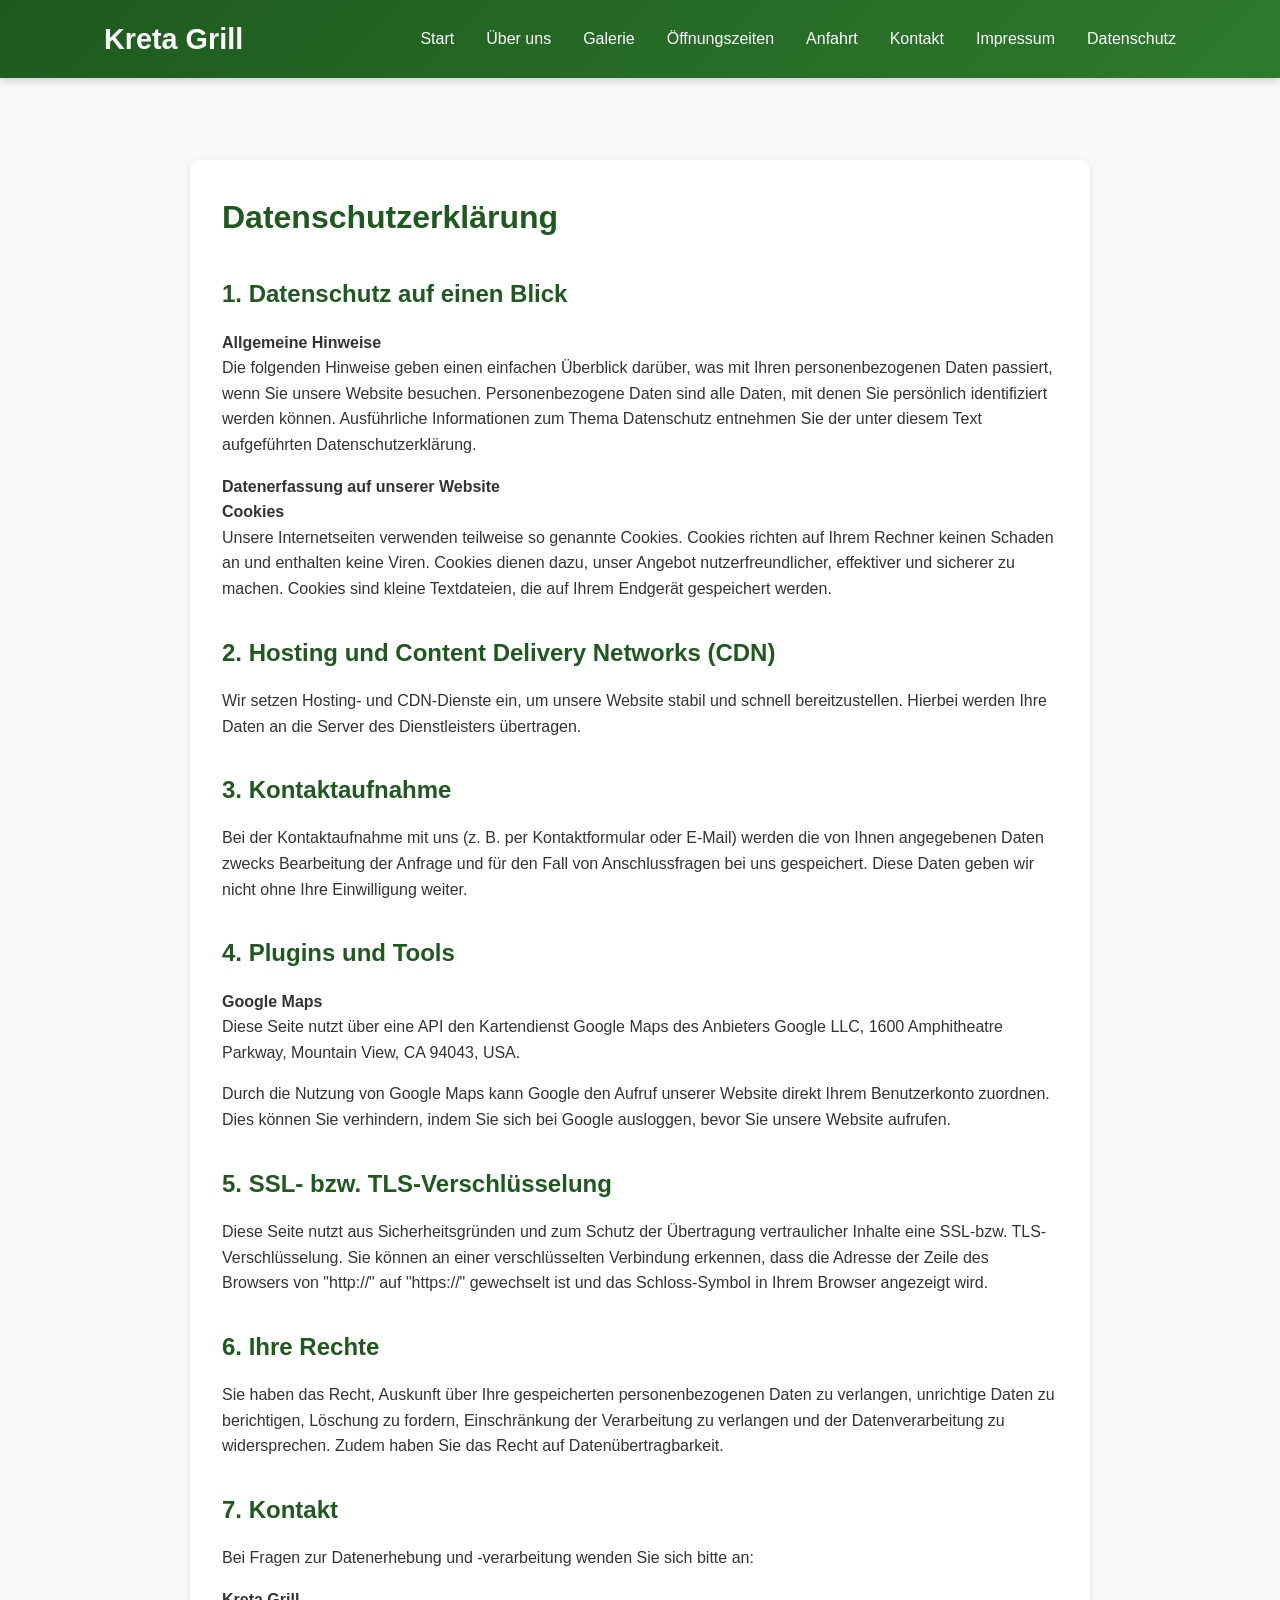
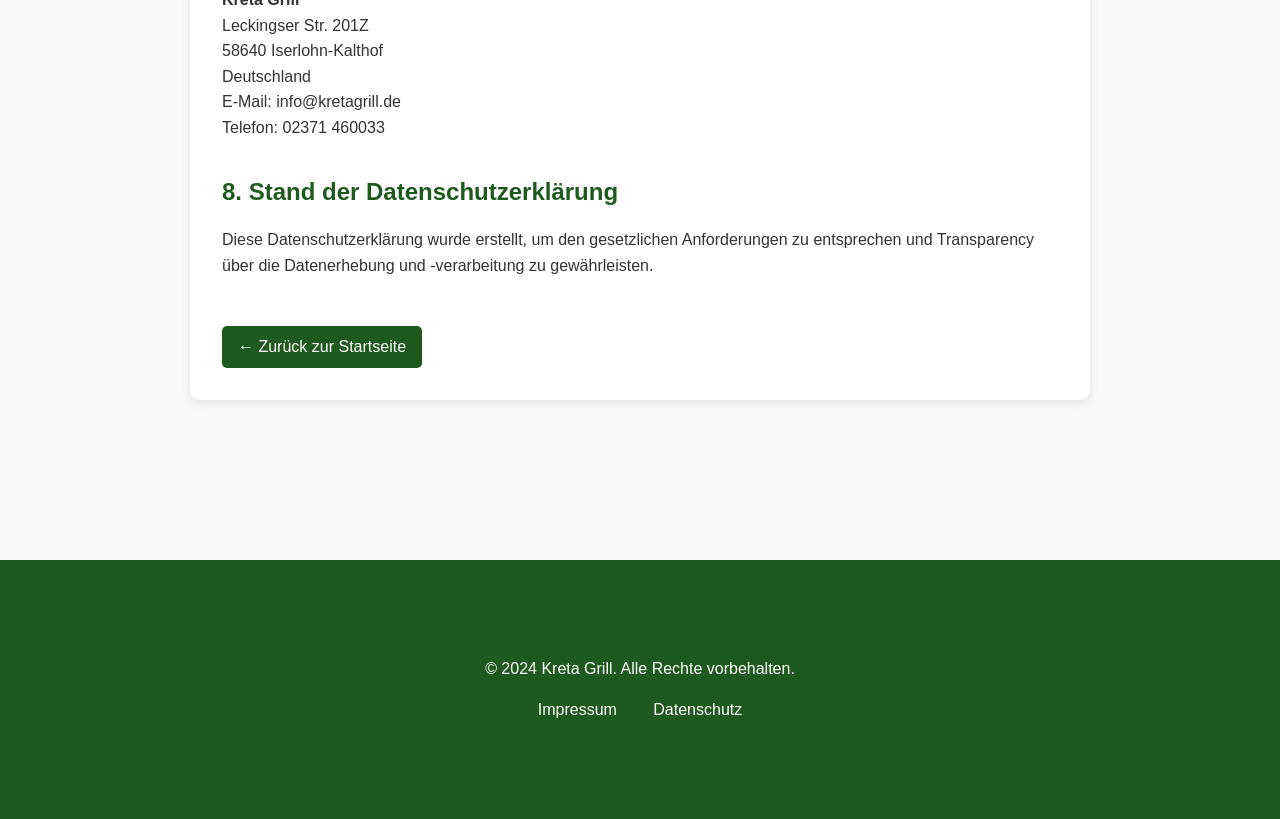
<file: datenschutz.html>
<!DOCTYPE html>
<html lang="de">
<head>
    <meta charset="UTF-8">
    <meta name="viewport" content="width=device-width, initial-scale=1.0">
    <title>Datenschutz - Kreta Grill</title>
    <link rel="stylesheet" href="styles.css">
    <style>
        .legal-content {
            background: #fff;
            padding: 2rem;
            border-radius: 10px;
            box-shadow: 0 3px 10px rgba(0,0,0,0.1);
            max-width: 900px;
            margin: 0 auto;
        }
        .legal-content h2 {
            color: #1e5a1e;
            margin-bottom: 1.5rem;
            font-size: 2rem;
        }
        .legal-content h3 {
            color: #1e5a1e;
            margin-top: 2rem;
            margin-bottom: 1rem;
            font-size: 1.5rem;
        }
        .legal-content p {
            margin-bottom: 1rem;
        }
        .legal-content ul {
            margin-left: 2rem;
            margin-bottom: 1rem;
        }
        .legal-content li {
            margin-bottom: 0.5rem;
        }
        .back-link {
            display: inline-block;
            margin-top: 2rem;
            padding: 0.5rem 1rem;
            background: #1e5a1e;
            color: #fff;
            text-decoration: none;
            border-radius: 5px;
            transition: background 0.3s;
        }
        .back-link:hover {
            background: #2d7a2d;
        }
    </style>
</head>
<body>
    <header>
        <nav>
            <div class="logo">Kreta Grill</div>
            <ul class="nav-links">
                <li><a href="index.html">Start</a></li>
                <li><a href="index.html#about">Über uns</a></li>
                <li><a href="index.html#gallery">Galerie</a></li>
                <li><a href="index.html#opening-hours">Öffnungszeiten</a></li>
                <li><a href="index.html#location">Anfahrt</a></li>
                <li><a href="index.html#contact">Kontakt</a></li>
                <li><a href="impressum.html">Impressum</a></li>
                <li><a href="datenschutz.html">Datenschutz</a></li>
            </ul>
            <div class="hamburger">
                <span></span>
                <span></span>
                <span></span>
            </div>
        </nav>
    </header>

    <section class="legal-section" style="padding: 6rem 0; background: #f9f9f9;">
        <div class="container">
            <div class="legal-content">
                <h2>Datenschutzerklärung</h2>
                
                <h3>1. Datenschutz auf einen Blick</h3>
                <h4>Allgemeine Hinweise</h4>
                <p>
                    Die folgenden Hinweise geben einen einfachen Überblick darüber, was mit Ihren personenbezogenen Daten passiert, wenn Sie unsere Website besuchen. Personenbezogene Daten sind alle Daten, mit denen Sie persönlich identifiziert werden können. Ausführliche Informationen zum Thema Datenschutz entnehmen Sie der unter diesem Text aufgeführten Datenschutzerklärung.
                </p>
                
                <h4>Datenerfassung auf unserer Website</h4>
                <p>
                    <strong>Cookies</strong><br>
                    Unsere Internetseiten verwenden teilweise so genannte Cookies. Cookies richten auf Ihrem Rechner keinen Schaden an und enthalten keine Viren. Cookies dienen dazu, unser Angebot nutzerfreundlicher, effektiver und sicherer zu machen. Cookies sind kleine Textdateien, die auf Ihrem Endgerät gespeichert werden.
                </p>
                
                <h3>2. Hosting und Content Delivery Networks (CDN)</h3>
                <p>
                    Wir setzen Hosting- und CDN-Dienste ein, um unsere Website stabil und schnell bereitzustellen. Hierbei werden Ihre Daten an die Server des Dienstleisters übertragen.
                </p>
                
                <h3>3. Kontaktaufnahme</h3>
                <p>
                    Bei der Kontaktaufnahme mit uns (z. B. per Kontaktformular oder E-Mail) werden die von Ihnen angegebenen Daten zwecks Bearbeitung der Anfrage und für den Fall von Anschlussfragen bei uns gespeichert. Diese Daten geben wir nicht ohne Ihre Einwilligung weiter.
                </p>
                
                <h3>4. Plugins und Tools</h3>
                <h4>Google Maps</h4>
                <p>
                    Diese Seite nutzt über eine API den Kartendienst Google Maps des Anbieters Google LLC, 1600 Amphitheatre Parkway, Mountain View, CA 94043, USA.
                </p>
                <p>
                    Durch die Nutzung von Google Maps kann Google den Aufruf unserer Website direkt Ihrem Benutzerkonto zuordnen. Dies können Sie verhindern, indem Sie sich bei Google ausloggen, bevor Sie unsere Website aufrufen.
                </p>
                
                <h3>5. SSL- bzw. TLS-Verschlüsselung</h3>
                <p>
                    Diese Seite nutzt aus Sicherheitsgründen und zum Schutz der Übertragung vertraulicher Inhalte eine SSL-bzw. TLS-Verschlüsselung. Sie können an einer verschlüsselten Verbindung erkennen, dass die Adresse der Zeile des Browsers von "http://" auf "https://" gewechselt ist und das Schloss-Symbol in Ihrem Browser angezeigt wird.
                </p>
                
                <h3>6. Ihre Rechte</h3>
                <p>
                    Sie haben das Recht, Auskunft über Ihre gespeicherten personenbezogenen Daten zu verlangen, unrichtige Daten zu berichtigen, Löschung zu fordern, Einschränkung der Verarbeitung zu verlangen und der Datenverarbeitung zu widersprechen. Zudem haben Sie das Recht auf Datenübertragbarkeit.
                </p>
                
                <h3>7. Kontakt</h3>
                <p>
                    Bei Fragen zur Datenerhebung und -verarbeitung wenden Sie sich bitte an:
                </p>
                <p>
                    <strong>Kreta Grill</strong><br>
                    Leckingser Str. 201Z<br>
                    58640 Iserlohn-Kalthof<br>
                    Deutschland<br>
                    E-Mail: info@kretagrill.de<br>
                    Telefon: 02371 460033
                </p>
                
                <h3>8. Stand der Datenschutzerklärung</h3>
                <p>
                    Diese Datenschutzerklärung wurde erstellt, um den gesetzlichen Anforderungen zu entsprechen und Transparency über die Datenerhebung und -verarbeitung zu gewährleisten.
                </p>
                
                <a href="index.html" class="back-link">← Zurück zur Startseite</a>
            </div>
        </div>
    </section>

    <footer>
        <div class="container">
            <p>&copy; 2024 Kreta Grill. Alle Rechte vorbehalten.</p>
            <div class="footer-links">
                <a href="impressum.html">Impressum</a>
                <a href="datenschutz.html">Datenschutz</a>
            </div>
        </div>
    </footer>

    <script src="script.js"></script>
</body>
</html>
</file>
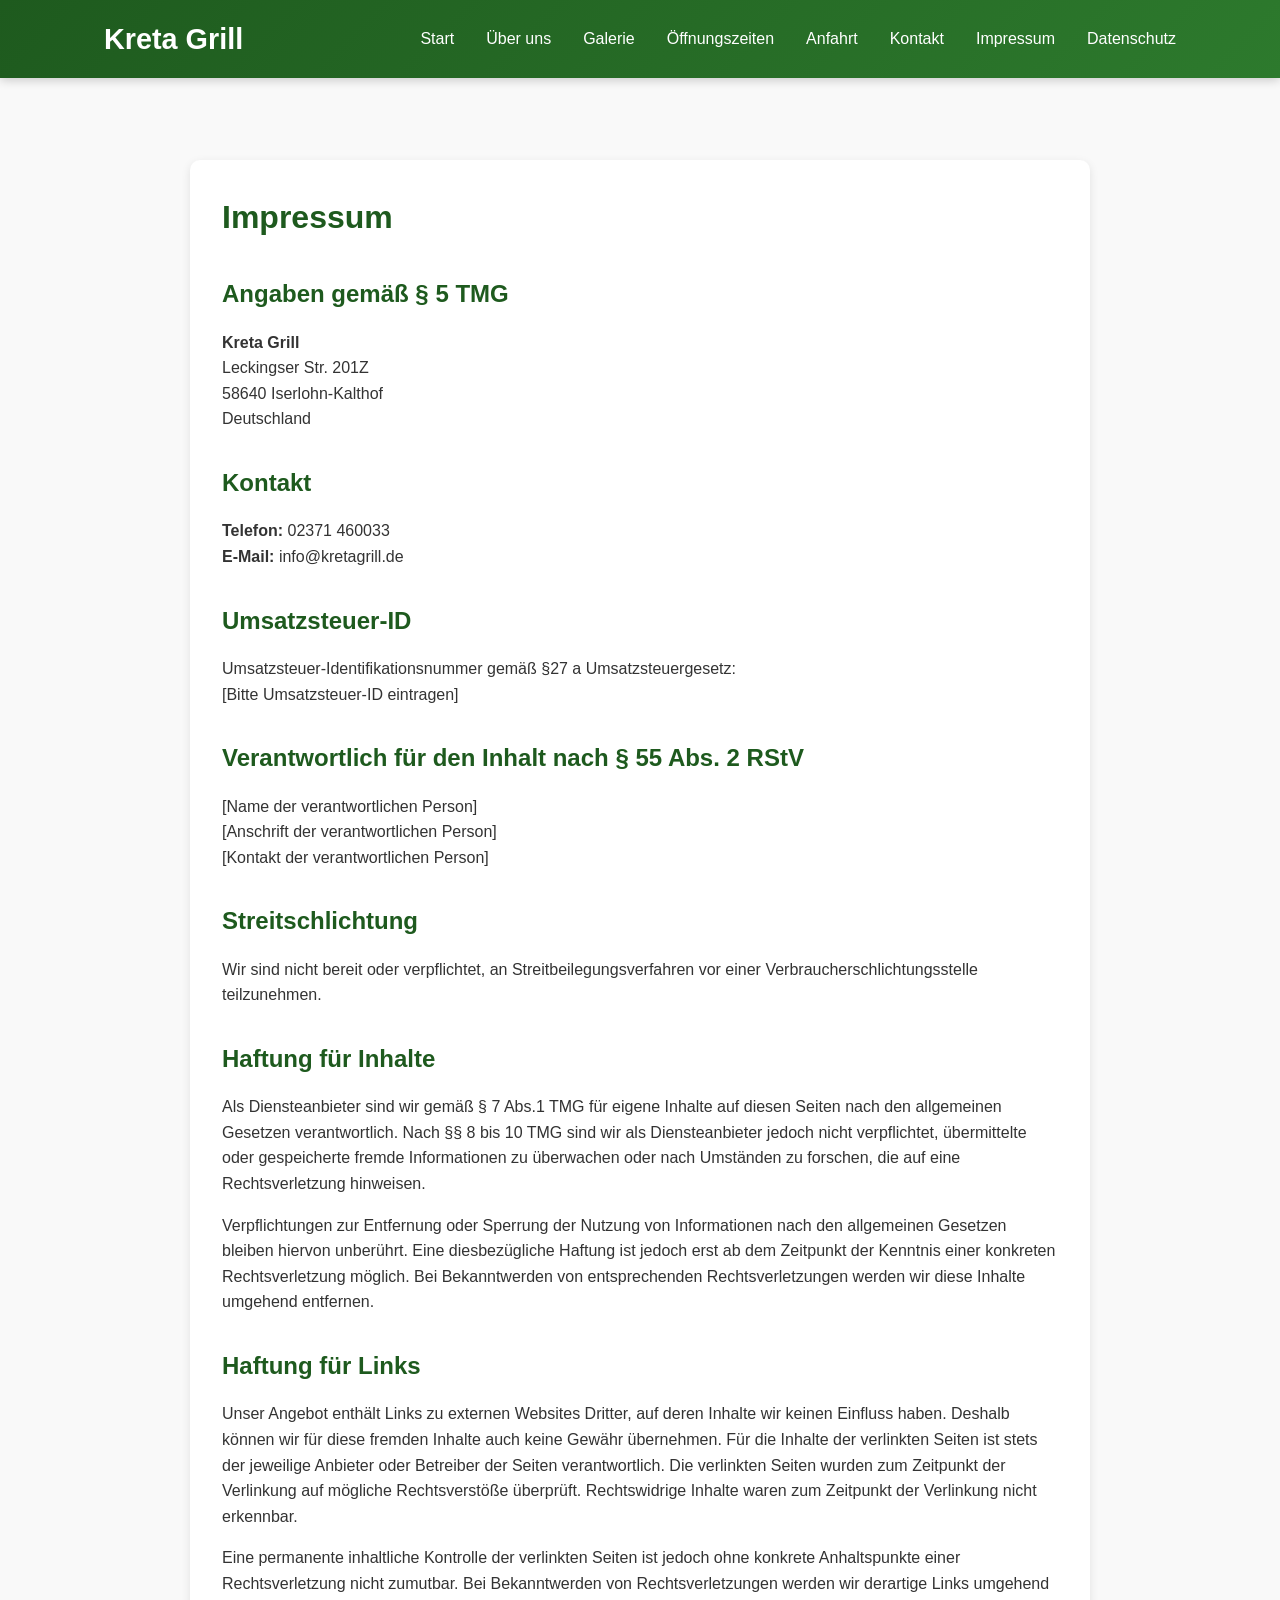
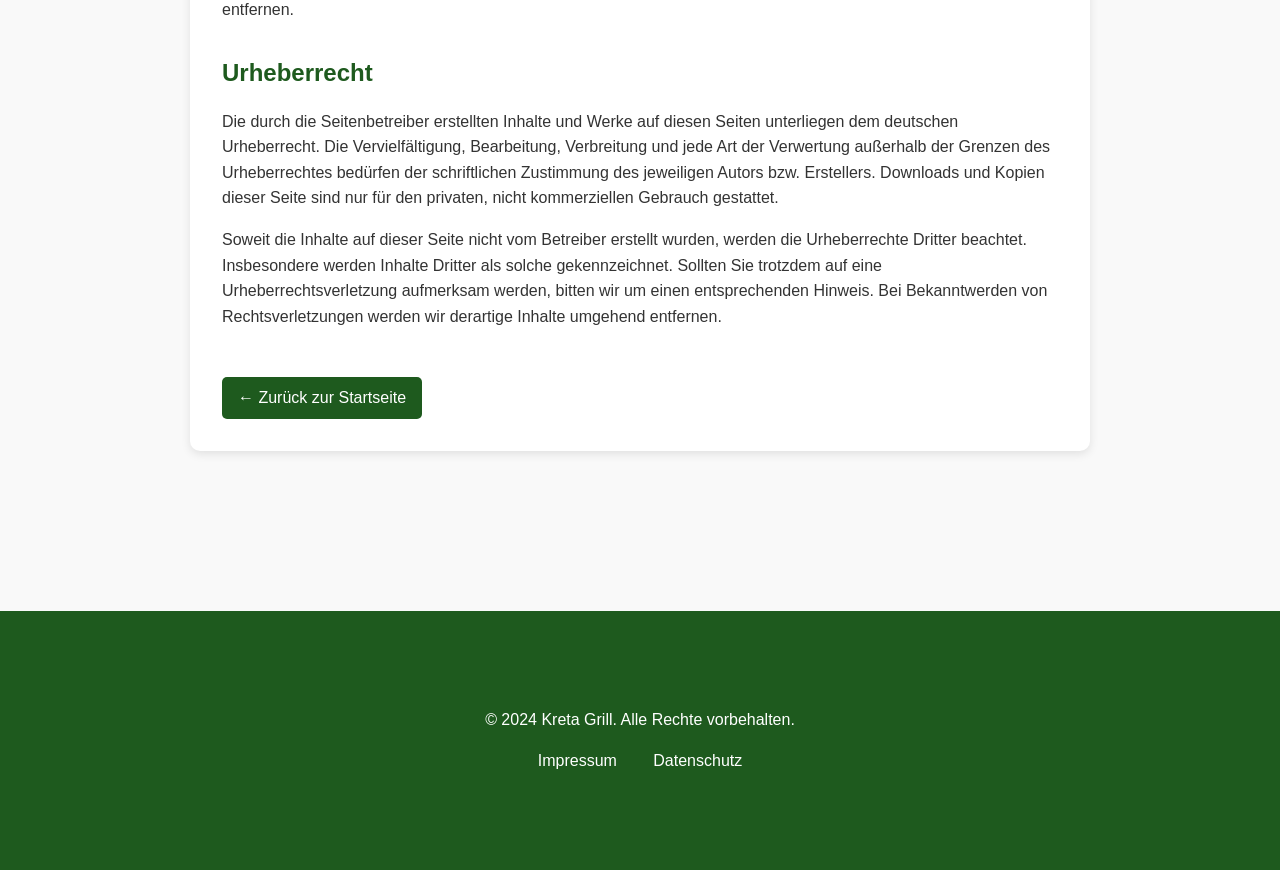
<file: impressum.html>
<!DOCTYPE html>
<html lang="de">
<head>
    <meta charset="UTF-8">
    <meta name="viewport" content="width=device-width, initial-scale=1.0">
    <title>Impressum - Kreta Grill</title>
    <link rel="stylesheet" href="styles.css">
    <style>
        .legal-content {
            background: #fff;
            padding: 2rem;
            border-radius: 10px;
            box-shadow: 0 3px 10px rgba(0,0,0,0.1);
            max-width: 900px;
            margin: 0 auto;
        }
        .legal-content h2 {
            color: #1e5a1e;
            margin-bottom: 1.5rem;
            font-size: 2rem;
        }
        .legal-content h3 {
            color: #1e5a1e;
            margin-top: 2rem;
            margin-bottom: 1rem;
            font-size: 1.5rem;
        }
        .legal-content p {
            margin-bottom: 1rem;
        }
        .legal-content ul {
            margin-left: 2rem;
            margin-bottom: 1rem;
        }
        .legal-content li {
            margin-bottom: 0.5rem;
        }
        .back-link {
            display: inline-block;
            margin-top: 2rem;
            padding: 0.5rem 1rem;
            background: #1e5a1e;
            color: #fff;
            text-decoration: none;
            border-radius: 5px;
            transition: background 0.3s;
        }
        .back-link:hover {
            background: #2d7a2d;
        }
    </style>
</head>
<body>
    <header>
        <nav>
            <div class="logo">Kreta Grill</div>
            <ul class="nav-links">
                <li><a href="index.html">Start</a></li>
                <li><a href="index.html#about">Über uns</a></li>
                <li><a href="index.html#gallery">Galerie</a></li>
                <li><a href="index.html#opening-hours">Öffnungszeiten</a></li>
                <li><a href="index.html#location">Anfahrt</a></li>
                <li><a href="index.html#contact">Kontakt</a></li>
                <li><a href="impressum.html">Impressum</a></li>
                <li><a href="datenschutz.html">Datenschutz</a></li>
            </ul>
            <div class="hamburger">
                <span></span>
                <span></span>
                <span></span>
            </div>
        </nav>
    </header>

    <section class="legal-section" style="padding: 6rem 0; background: #f9f9f9;">
        <div class="container">
            <div class="legal-content">
                <h2>Impressum</h2>
                
                <h3>Angaben gemäß § 5 TMG</h3>
                <p>
                    <strong>Kreta Grill</strong><br>
                    Leckingser Str. 201Z<br>
                    58640 Iserlohn-Kalthof<br>
                    Deutschland
                </p>
                
                <h3>Kontakt</h3>
                <p>
                    <strong>Telefon:</strong> 02371 460033<br>
                    <strong>E-Mail:</strong> info@kretagrill.de
                </p>
                
                <h3>Umsatzsteuer-ID</h3>
                <p>
                    Umsatzsteuer-Identifikationsnummer gemäß §27 a Umsatzsteuergesetz:<br>
                    [Bitte Umsatzsteuer-ID eintragen]
                </p>
                
                <h3>Verantwortlich für den Inhalt nach § 55 Abs. 2 RStV</h3>
                <p>
                    [Name der verantwortlichen Person]<br>
                    [Anschrift der verantwortlichen Person]<br>
                    [Kontakt der verantwortlichen Person]
                </p>
                
                <h3>Streitschlichtung</h3>
                <p>
                    Wir sind nicht bereit oder verpflichtet, an Streitbeilegungsverfahren vor einer Verbraucherschlichtungsstelle teilzunehmen.
                </p>
                
                <h3>Haftung für Inhalte</h3>
                <p>
                    Als Diensteanbieter sind wir gemäß § 7 Abs.1 TMG für eigene Inhalte auf diesen Seiten nach den allgemeinen Gesetzen verantwortlich. Nach §§ 8 bis 10 TMG sind wir als Diensteanbieter jedoch nicht verpflichtet, übermittelte oder gespeicherte fremde Informationen zu überwachen oder nach Umständen zu forschen, die auf eine Rechtsverletzung hinweisen.
                </p>
                <p>
                    Verpflichtungen zur Entfernung oder Sperrung der Nutzung von Informationen nach den allgemeinen Gesetzen bleiben hiervon unberührt. Eine diesbezügliche Haftung ist jedoch erst ab dem Zeitpunkt der Kenntnis einer konkreten Rechtsverletzung möglich. Bei Bekanntwerden von entsprechenden Rechtsverletzungen werden wir diese Inhalte umgehend entfernen.
                </p>
                
                <h3>Haftung für Links</h3>
                <p>
                    Unser Angebot enthält Links zu externen Websites Dritter, auf deren Inhalte wir keinen Einfluss haben. Deshalb können wir für diese fremden Inhalte auch keine Gewähr übernehmen. Für die Inhalte der verlinkten Seiten ist stets der jeweilige Anbieter oder Betreiber der Seiten verantwortlich. Die verlinkten Seiten wurden zum Zeitpunkt der Verlinkung auf mögliche Rechtsverstöße überprüft. Rechtswidrige Inhalte waren zum Zeitpunkt der Verlinkung nicht erkennbar.
                </p>
                <p>
                    Eine permanente inhaltliche Kontrolle der verlinkten Seiten ist jedoch ohne konkrete Anhaltspunkte einer Rechtsverletzung nicht zumutbar. Bei Bekanntwerden von Rechtsverletzungen werden wir derartige Links umgehend entfernen.
                </p>
                
                <h3>Urheberrecht</h3>
                <p>
                    Die durch die Seitenbetreiber erstellten Inhalte und Werke auf diesen Seiten unterliegen dem deutschen Urheberrecht. Die Vervielfältigung, Bearbeitung, Verbreitung und jede Art der Verwertung außerhalb der Grenzen des Urheberrechtes bedürfen der schriftlichen Zustimmung des jeweiligen Autors bzw. Erstellers. Downloads und Kopien dieser Seite sind nur für den privaten, nicht kommerziellen Gebrauch gestattet.
                </p>
                <p>
                    Soweit die Inhalte auf dieser Seite nicht vom Betreiber erstellt wurden, werden die Urheberrechte Dritter beachtet. Insbesondere werden Inhalte Dritter als solche gekennzeichnet. Sollten Sie trotzdem auf eine Urheberrechtsverletzung aufmerksam werden, bitten wir um einen entsprechenden Hinweis. Bei Bekanntwerden von Rechtsverletzungen werden wir derartige Inhalte umgehend entfernen.
                </p>
                
                <a href="index.html" class="back-link">← Zurück zur Startseite</a>
            </div>
        </div>
    </section>

    <footer>
        <div class="container">
            <p>&copy; 2024 Kreta Grill. Alle Rechte vorbehalten.</p>
            <div class="footer-links">
                <a href="impressum.html">Impressum</a>
                <a href="datenschutz.html">Datenschutz</a>
            </div>
        </div>
    </footer>

    <script src="script.js"></script>
</body>
</html>
</file>
<file: styles.css>
* {
    margin: 0;
    padding: 0;
    box-sizing: border-box;
}

body {
    font-family: 'Segoe UI', Tahoma, Geneva, Verdana, sans-serif;
    line-height: 1.6;
    color: #333;
}

header {
    background: linear-gradient(135deg, #1e5a1e 0%, #2d7a2d 100%);
    position: fixed;
    width: 100%;
    top: 0;
    z-index: 1000;
    box-shadow: 0 2px 10px rgba(0,0,0,0.2);
}

nav {
    display: flex;
    justify-content: space-between;
    align-items: center;
    padding: 1rem 5%;
    max-width: 1200px;
    margin: 0 auto;
}

.logo {
    font-size: 1.8rem;
    font-weight: bold;
    color: #fff;
}

.nav-links {
    display: flex;
    list-style: none;
    gap: 2rem;
}

.nav-links a {
    color: #fff;
    text-decoration: none;
    font-weight: 500;
    transition: color 0.3s;
}

.nav-links a:hover {
    color: #ffd700;
}

.hamburger {
    display: none;
    flex-direction: column;
    cursor: pointer;
}

.hamburger span {
    width: 25px;
    height: 3px;
    background: #fff;
    margin: 3px 0;
    transition: 0.3s;
}

.hero {
    background: linear-gradient(rgba(0,0,0,0.5), rgba(0,0,0,0.5)), url('https://images.unsplash.com/photo-1555939594-58d7cb561ad1?w=1920');
    background-size: cover;
    background-position: center;
    height: 100vh;
    display: flex;
    align-items: center;
    justify-content: center;
    text-align: center;
    color: #fff;
    margin-top: 60px;
}

.hero-content h1 {
    font-size: 4rem;
    margin-bottom: 1rem;
    text-shadow: 2px 2px 4px rgba(0,0,0,0.5);
}

.hero-content p {
    font-size: 1.5rem;
    margin-bottom: 2rem;
    text-shadow: 1px 1px 2px rgba(0,0,0,0.5);
}

.cta-button {
    display: inline-block;
    padding: 1rem 2rem;
    background: #ffd700;
    color: #1e5a1e;
    text-decoration: none;
    font-weight: bold;
    border-radius: 5px;
    transition: background 0.3s, transform 0.3s;
}

.cta-button:hover {
    background: #ffed4a;
    transform: translateY(-2px);
}

.container {
    max-width: 1200px;
    margin: 0 auto;
    padding: 4rem 5%;
}

section {
    padding: 4rem 0;
}

.about {
    background: #f9f9f9;
}

.about h2 {
    text-align: center;
    font-size: 2.5rem;
    margin-bottom: 2rem;
    color: #1e5a1e;
}

.about p {
    text-align: center;
    font-size: 1.2rem;
    max-width: 800px;
    margin: 0 auto 3rem;
}

.features {
    display: grid;
    grid-template-columns: repeat(auto-fit, minmax(250px, 1fr));
    gap: 2rem;
}

.feature {
    background: #fff;
    padding: 2rem;
    border-radius: 10px;
    box-shadow: 0 3px 10px rgba(0,0,0,0.1);
    text-align: center;
}

.feature h3 {
    color: #1e5a1e;
    margin-bottom: 1rem;
}

.gallery {
    background: #fff;
}

.gallery h2 {
    text-align: center;
    font-size: 2.5rem;
    margin-bottom: 2rem;
    color: #1e5a1e;
}

.gallery-grid {
    display: grid;
    grid-template-columns: repeat(auto-fit, minmax(300px, 1fr));
    gap: 1.5rem;
}

.gallery-item {
    overflow: hidden;
    border-radius: 10px;
    box-shadow: 0 3px 10px rgba(0,0,0,0.1);
}

.gallery-item img {
    width: 100%;
    height: 250px;
    object-fit: cover;
    transition: transform 0.3s;
}

.gallery-item:hover img {
    transform: scale(1.05);
}

.opening-hours {
    background: linear-gradient(135deg, #1e5a1e 0%, #2d7a2d 100%);
    color: #fff;
}

.opening-hours h2 {
    text-align: center;
    font-size: 2.5rem;
    margin-bottom: 2rem;
}

.hours-table {
    max-width: 600px;
    margin: 0 auto;
    background: rgba(255,255,255,0.1);
    border-radius: 10px;
    padding: 2rem;
}

.hours-row {
    display: flex;
    justify-content: space-between;
    padding: 1rem 0;
    border-bottom: 1px solid rgba(255,255,255,0.2);
}

.hours-row:last-child {
    border-bottom: none;
}

.day {
    font-weight: 500;
}

.time {
    font-weight: bold;
}

.location {
    background: #f9f9f9;
}

.location h2 {
    text-align: center;
    font-size: 2.5rem;
    margin-bottom: 2rem;
    color: #1e5a1e;
}

.location-content {
    display: grid;
    grid-template-columns: repeat(auto-fit, minmax(300px, 1fr));
    gap: 2rem;
}

.address {
    background: #fff;
    padding: 2rem;
    border-radius: 10px;
    box-shadow: 0 3px 10px rgba(0,0,0,0.1);
}

.address h3 {
    color: #1e5a1e;
    margin-bottom: 1rem;
}

.address p {
    margin-bottom: 0.5rem;
}

.map-container {
    border-radius: 10px;
    overflow: hidden;
    box-shadow: 0 3px 10px rgba(0,0,0,0.1);
}

.contact {
    background: #fff;
}

.contact h2 {
    text-align: center;
    font-size: 2.5rem;
    margin-bottom: 2rem;
    color: #1e5a1e;
}

.contact-info {
    display: grid;
    grid-template-columns: repeat(auto-fit, minmax(250px, 1fr));
    gap: 2rem;
}

.contact-item {
    background: #f9f9f9;
    padding: 2rem;
    border-radius: 10px;
    text-align: center;
    box-shadow: 0 3px 10px rgba(0,0,0,0.1);
}

.contact-item h3 {
    color: #1e5a1e;
    margin-bottom: 1rem;
}

footer {
    background: #1e5a1e;
    color: #fff;
    text-align: center;
    padding: 2rem 0;
}

footer p {
    margin: 0 0 1rem 0;
}

.footer-links {
    margin-top: 1rem;
}

.footer-links a {
    color: #fff;
    text-decoration: none;
    margin: 0 1rem;
    transition: color 0.3s;
}

.footer-links a:hover {
    color: #ffd700;
}

@media (max-width: 768px) {
    .nav-links {
        position: absolute;
        right: 0;
        top: 60px;
        background: #1e5a1e;
        flex-direction: column;
        width: 100%;
        text-align: center;
        transform: translateX(100%);
        transition: transform 0.3s ease-in;
    }

    .nav-links.active {
        transform: translateX(0);
    }

    .hamburger {
        display: flex;
    }

    .hero-content h1 {
        font-size: 2.5rem;
    }

    .hero-content p {
        font-size: 1.2rem;
    }

    .hours-row {
        flex-direction: column;
        text-align: center;
        gap: 0.5rem;
    }
}
</file>
